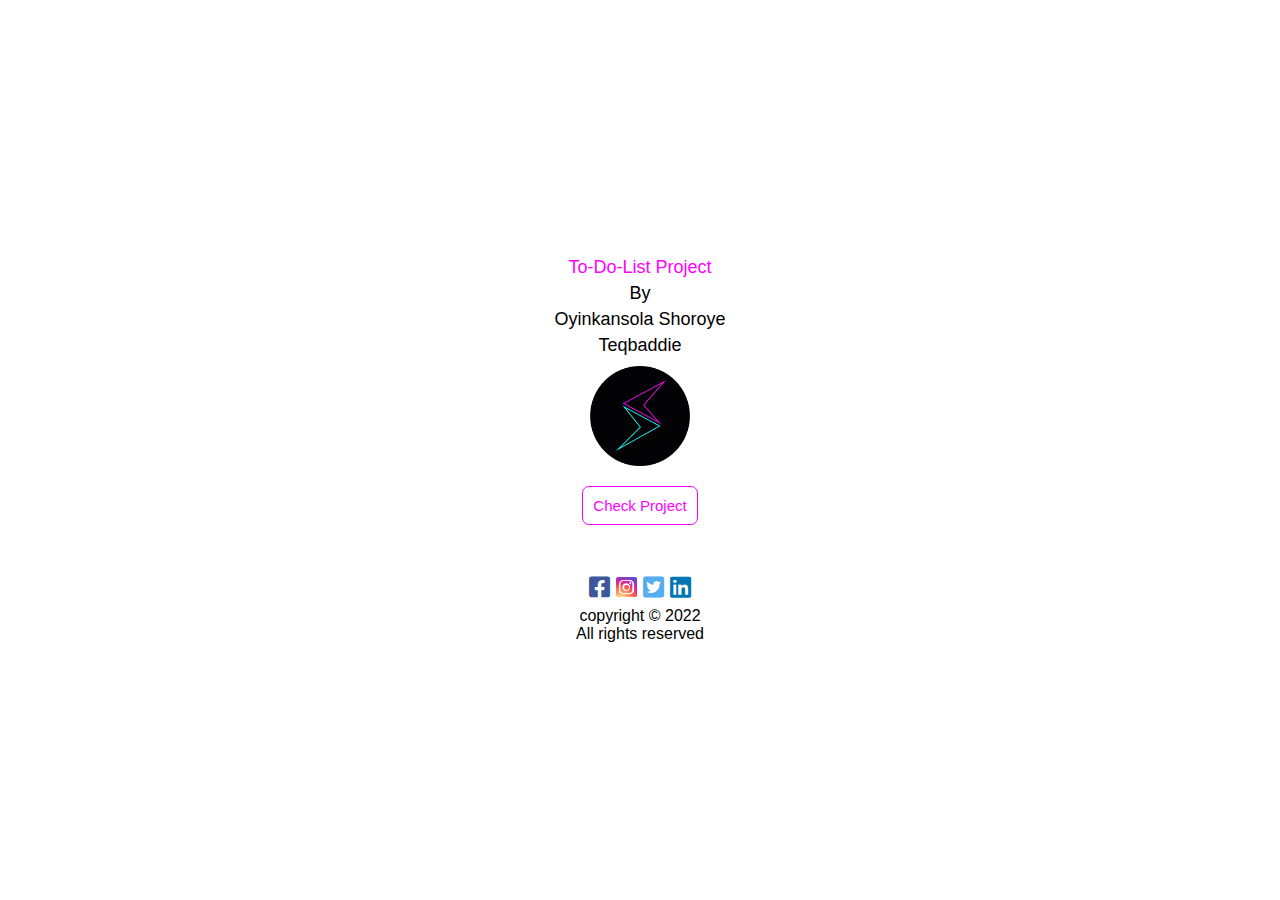
<file: index.html>
<!DOCTYPE html>
<html lang="en">
  <head>
    <meta charset="UTF-8" />
    <meta http-equiv="X-UA-Compatible" content="IE=edge" />
    <meta name="viewport" content="width=device-width, initial-scale=1.0" />
    <title>To-Do-List</title>
    <link rel="stylesheet" href="css/all.css" />
    <link rel="stylesheet" href="css/styles.css" />
  </head>
  <body>
    <div class="container">
      <p style="color: magenta">To-Do-List Project</p>
      <p>By</p>
      <p>Oyinkansola Shoroye</p>
      <p>Teqbaddie</p>
      <img src="./img/Logo.png" class="my-logo" alt="mylogo" />
      <button><a href="./todolist.html">Check Project</a></button>
        <div class="follow">
          <a href="https://facebook.com/oyinkansola.shoroye" target="_blank"
            ><i style="color: #3c589a" class="fa-brands fa-facebook-square"></i
          ></a>
          <a
            href="https://www.instagram.com/oyinkansola_shoroye/"
            target="_blank"
            ><i class="fa-brands fa-instagram-square"></i
          ></a>
          <a href="https://twitter.com/teqbaddie" target="_blank"
            ><i style="color: #55acee" class="fa-brands fa-twitter-square"></i
          ></a>
          <a
            href="https://www.linkedin.com/in/oyinkansolashoroye"
            target="_blank"
            ><i style="color: #0077b5" class="fa-brands fa-linkedin"></i
          ></a>
        </div>

        <div class="footer-bottom">
          <div class="copyright">copyright © 2022</div>
          <div class="rights">All rights reserved</div>
        </div>

      </div>
  </body>
</html>
</file>
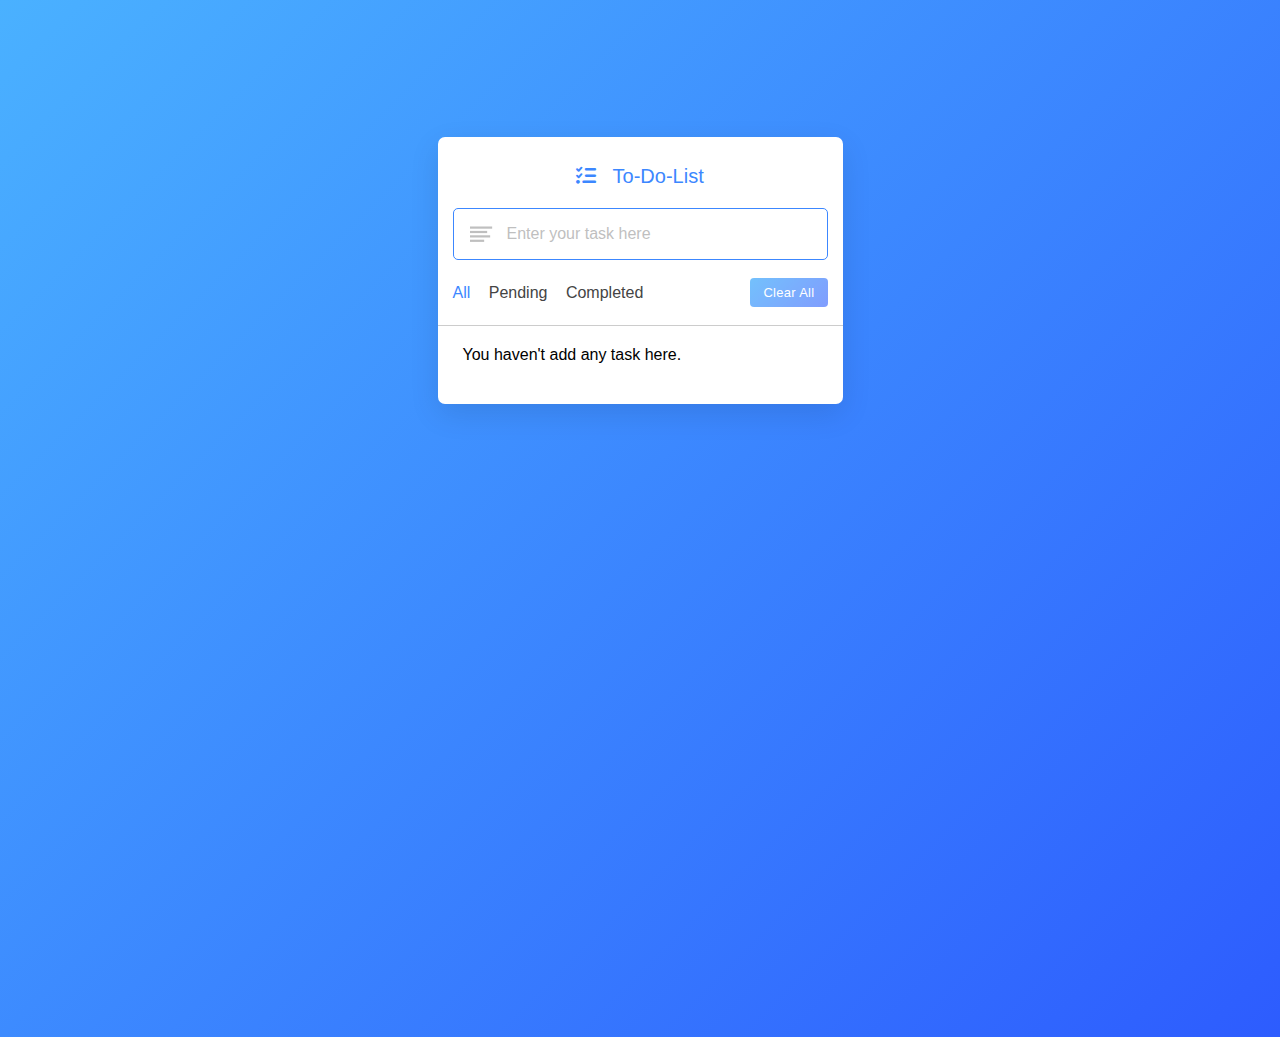
<file: todolist.html>
<!DOCTYPE html>
<html lang="en">
  <head>
    <meta charset="UTF-8" />
    <meta http-equiv="X-UA-Compatible" content="IE=edge" />
    <meta name="viewport" content="width=device-width, initial-scale=1.0" />
    <title>To-Do-List</title>
    <link rel="stylesheet" href="css/all.css">
    <link rel="stylesheet" href="css/style.css">
  </head>
  <body>
    <div class="container">
      <div class="title"><i class="fa-solid fa-list-check"></i> &nbsp To-Do-List </div>
      <div class="task-input">
        <img src="bars-icon.svg" alt="icon">
        <input type="text" placeholder="Enter your task here">
      </div>
      <div class="controls">
        <div class="filters">
          <span class="active" id="all">All</span>
          <span id="pending">Pending</span>
          <span id="completed">Completed </span>
        </div>
        <button class="clear-btn">Clear All</button>
      </div>
      <ul class="task-box"></ul>
    </div>

    <script src="script.js"></script>

  </body>
</html>
</file>
<file: css/styles.css>
*{
  margin: 0;
  padding: 0;
  box-sizing: border-box;
  font-family: Arial, Helvetica, sans-serif;
}

body{
    display: flex;
    padding: 0 10px;
    min-height: 100vh;
    align-items: center;
    background: white;
    justify-content: center;
  }

  img {
    width: 100px;
    margin: 10px auto;
    display: flex;
  }

  .container p {
    text-align: center;
    font-size: 18px;
    margin-bottom: 5px;
  }

  .follow {
    display: flex;
    justify-content: center;
  }

  .fa-brands {
    font-size: 1.5rem;
    padding-left: 3px;
    padding-right: 3px;
  }

  .fa-instagram-square {
    color: transparent;
    background: -webkit-radial-gradient(
      30% 107%,
      circle,
      #fdf497 0%,
      #fdf497 5%,
      #fd5949 45%,
      #d6249f 60%,
      #285aeb 90%
    );
    background: -o-radial-gradient(
      30% 107%,
      circle,
      #fdf497 0%,
      #fdf497 5%,
      #fd5949 45%,
      #d6249f 60%,
      #285aeb 90%
    );
    background: radial-gradient(
      circle at 30% 107%,
      #fdf497 0%,
      #fdf497 5%,
      #fd5949 45%,
      #d6249f 60%,
      #285aeb 90%
    );
    background: -webkit-radial-gradient(
      circle at 30% 107%,
      #fdf497 0%,
      #fdf497 5%,
      #fd5949 45%,
      #d6249f 60%,
      #285aeb 90%
    );
    background-clip: text;
    -webkit-background-clip: text;
  }

  button {
    margin: 20px auto 50px auto;
    display: flex;
    border: none;
    background: white;
  }

  button a {
    text-decoration: none;
    padding: 10px;
    font-size: 15px;
    color: magenta;
    border: 1px solid magenta;
    border-radius: 7px;
  }

  .footer-bottom {
    display: flex;
    text-align: center;
    flex-direction: column;
    margin: 7px auto 0px auto;
  }

  @media (prefers-reduced-motion: no-preference) {
    .my-logo {
      animation: Logo-spin infinite 20s linear;
    }
  }

  @keyframes Logo-spin {
    from {
      transform: rotate(0deg);
    }
    to {
      transform: rotate(360deg);
    }
  }
</file>
<file: css/style.css>
*{
  margin: 0;
  padding: 0;
  box-sizing: border-box;
  font-family: Arial, Helvetica, sans-serif;
}
body{
  width: 100%;
  height: 100vh;
  overflow: hidden;
  background: linear-gradient(135deg, #4AB1FF, #2D5CFE);
}
::selection{
  color: #fff;
  background: #3C87FF;
}
.container{
  max-width: 405px;
  padding: 28px 0 30px;
  margin: 137px auto;
  background: #fff;
  border-radius: 7px;
  box-shadow: 0 10px 30px rgba(0,0,0,0.1);
}

.title {
  text-align: center;
  font-size: 20px;
  margin-bottom: 20px;
  color: #3C87FF;
}
.task-input{
  height: 52px;
  padding: 0 15px;
  position: relative;
}
.task-input img{
  top: 50%;
  position: absolute;
  transform: translate(17px, -50%);
}
.task-input input{
  height: 100%;
  width: 100%;
  outline: none;
  font-size: 16px;
  border-radius: 5px;
  padding: 0 20px 0 53px;
  border: 1px solid #3C87FF;
}
.task-input input:focus,
.task-input input.active{
  padding-left: 52px;
  border: 2px solid #3C87FF;
}
.task-input input::placeholder{
  color: #bfbfbf;
}
.controls, li{
  display: flex;
  align-items: center;
  justify-content: space-between;
}
.controls{
  padding: 18px 15px;
  border-bottom: 1px solid #ccc;
}
/* 
.filters {

} */

.filters span{
  margin: 0 7px;
  font-size: 16px;
  color: #444444;
  cursor: pointer;
}
.filters span:first-child{
  margin-left: 0;
}
.filters span.active{
  color: #3C87FF;
}
.controls .clear-btn{
  border: none;
  opacity: 0.6;
  outline: none;
  color: #fff;
  cursor: pointer;
  font-size: 13px;
  padding: 7px 13px;
  border-radius: 4px;
  letter-spacing: 0.3px;
  pointer-events: none;
  transition: transform 0.25s ease;
  background: linear-gradient(135deg, #1798fb 0%, #2D5CFE 100%);
}
.clear-btn.active{
  opacity: 0.9;
  pointer-events: auto;
}
.clear-btn:active{
  transform: scale(0.93);
}
.task-box{
  margin-top: 20px;
  margin-right: 5px;
  padding: 0 20px 10px 25px;
}
.task-box.overflow{
  overflow-y: auto;
  max-height: 300px;
}
.task-box::-webkit-scrollbar{
  width: 5px;
}
.task-box::-webkit-scrollbar-track{
  background: #f1f1f1;
  border-radius: 25px;
}
.task-box::-webkit-scrollbar-thumb{
  background: #e6e6e6;
  border-radius: 25px;
}
.task-box .task{
  list-style: none;
  font-size: 17px;
  margin-bottom: 18px;
  padding-bottom: 16px;
  align-items: flex-start;
  border-bottom: 1px solid #ccc;
}
.task-box .task:last-child{
  margin-bottom: 0;
  border-bottom: 0;
  padding-bottom: 0;
}
.task-box .task label{
  display: flex;
  align-items: flex-start;
}
.task label input{
  margin-top: 7px;
  accent-color: #3C87FF;
}
.task label p{
  user-select: none;
  margin-left: 12px;
  word-wrap: break-word;
}
.task label p.checked{
  text-decoration: line-through;
}
.task-box .settings{
  position: relative;
}
.settings :where(i, li){
  cursor: pointer;
}
.settings .task-menu{
  z-index: 10;
  right: -5px;
  bottom: -65px;
  padding: 5px 0;
  background: #fff;
  position: absolute;
  border-radius: 4px;
  transform: scale(0);
  transform-origin: top right;
  box-shadow: 0 0 6px rgba(0,0,0,0.15);
  transition: transform 0.2s ease;
}
.task-box .task:last-child .task-menu{
  bottom: 0;
  transform-origin: bottom right;
}
.task-box .task:first-child .task-menu{
  bottom: -65px;
  transform-origin: top right;
}
.task-menu.show{
  transform: scale(1);
}
.task-menu li{
  height: 25px;
  font-size: 16px;
  margin-bottom: 2px;
  padding: 17px 15px;
  cursor: pointer;
  justify-content: flex-start;
}
.task-menu li:last-child{
  margin-bottom: 0;
}
.settings li:hover{
  background: #f5f5f5;
}
.settings li i{
  padding-right: 8px;
}

@media (max-width: 400px) {
  body{
    padding: 0 10px;
  }
  .container {
    padding: 20px 0;
  }
  .filters span{
    margin: 0 5px;
  }
  .task-input{
    padding: 0 20px;
  }
  .controls{
    padding: 18px 20px;
  }
  .task-box{
    margin-top: 20px;
    margin-right: 5px;
    padding: 0 15px 10px 20px;
  }
  .task label input{
    margin-top: 4px;
  }
}
</file>
